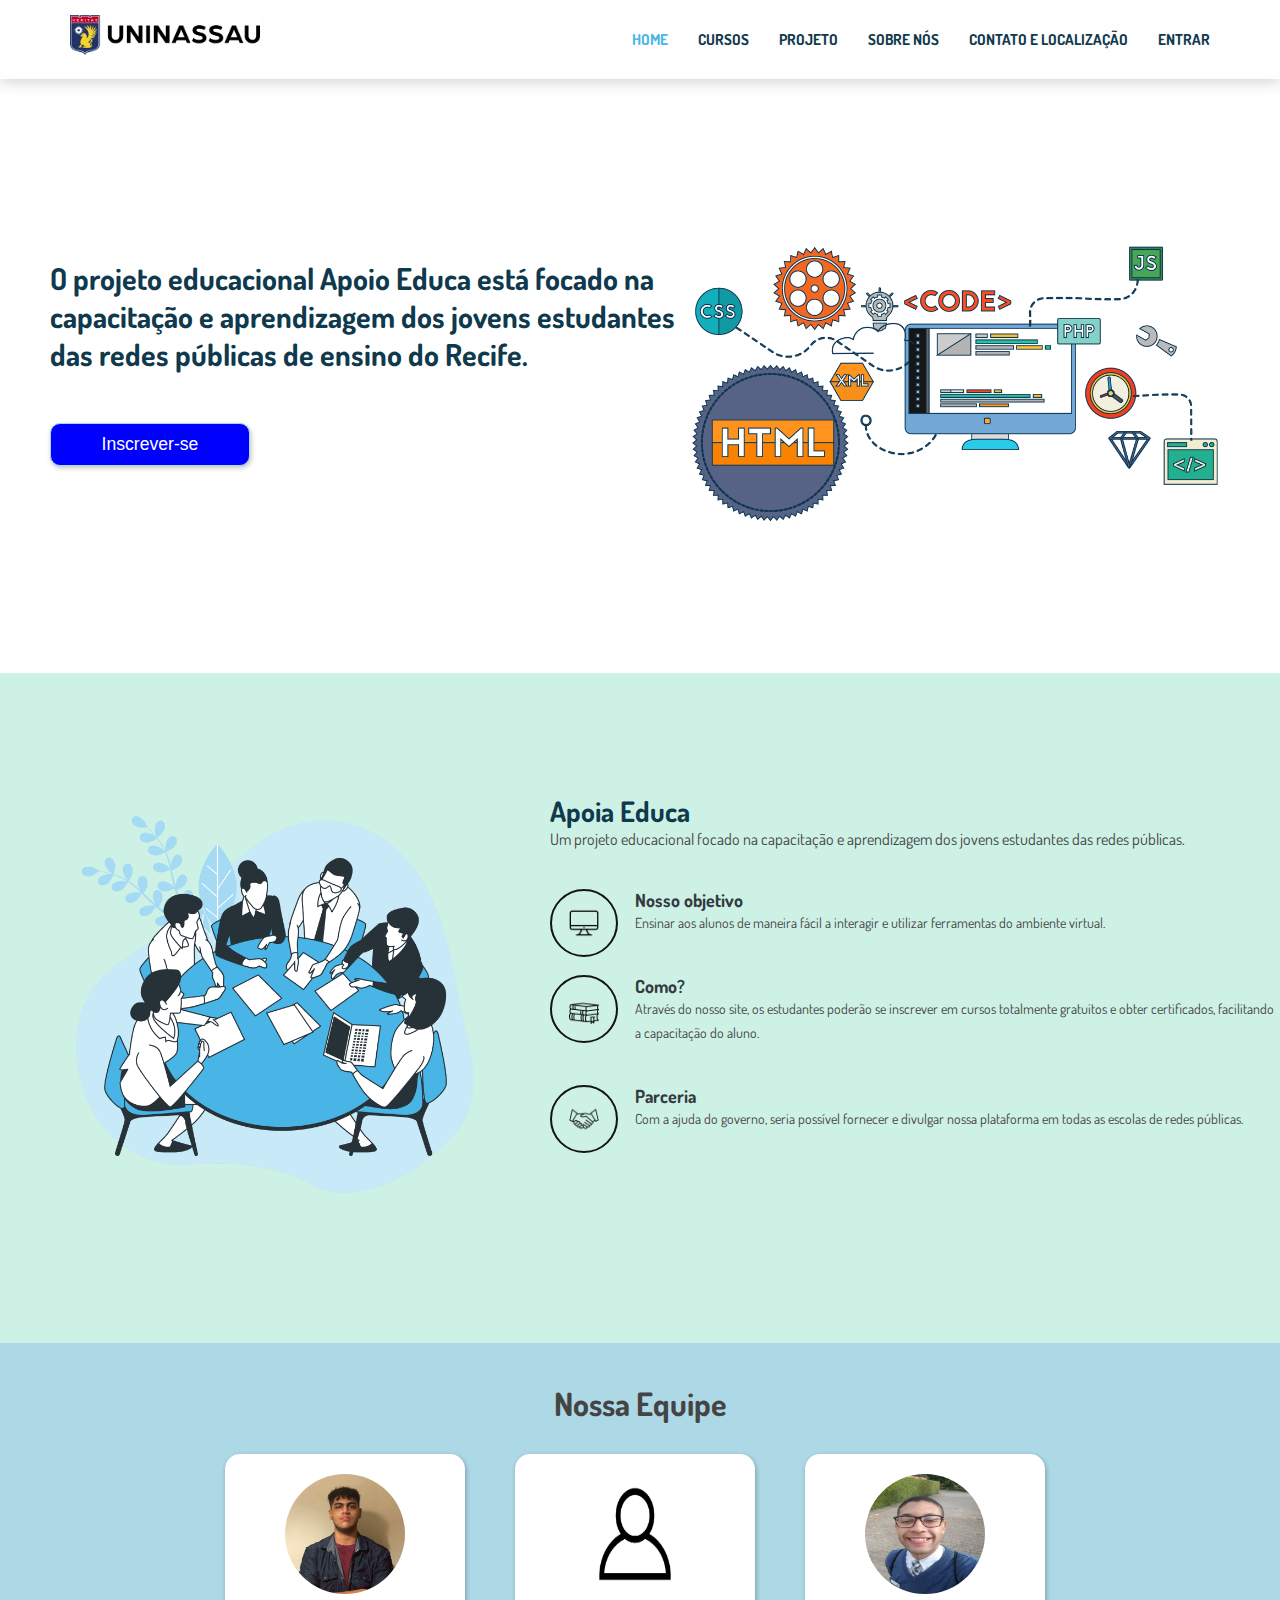
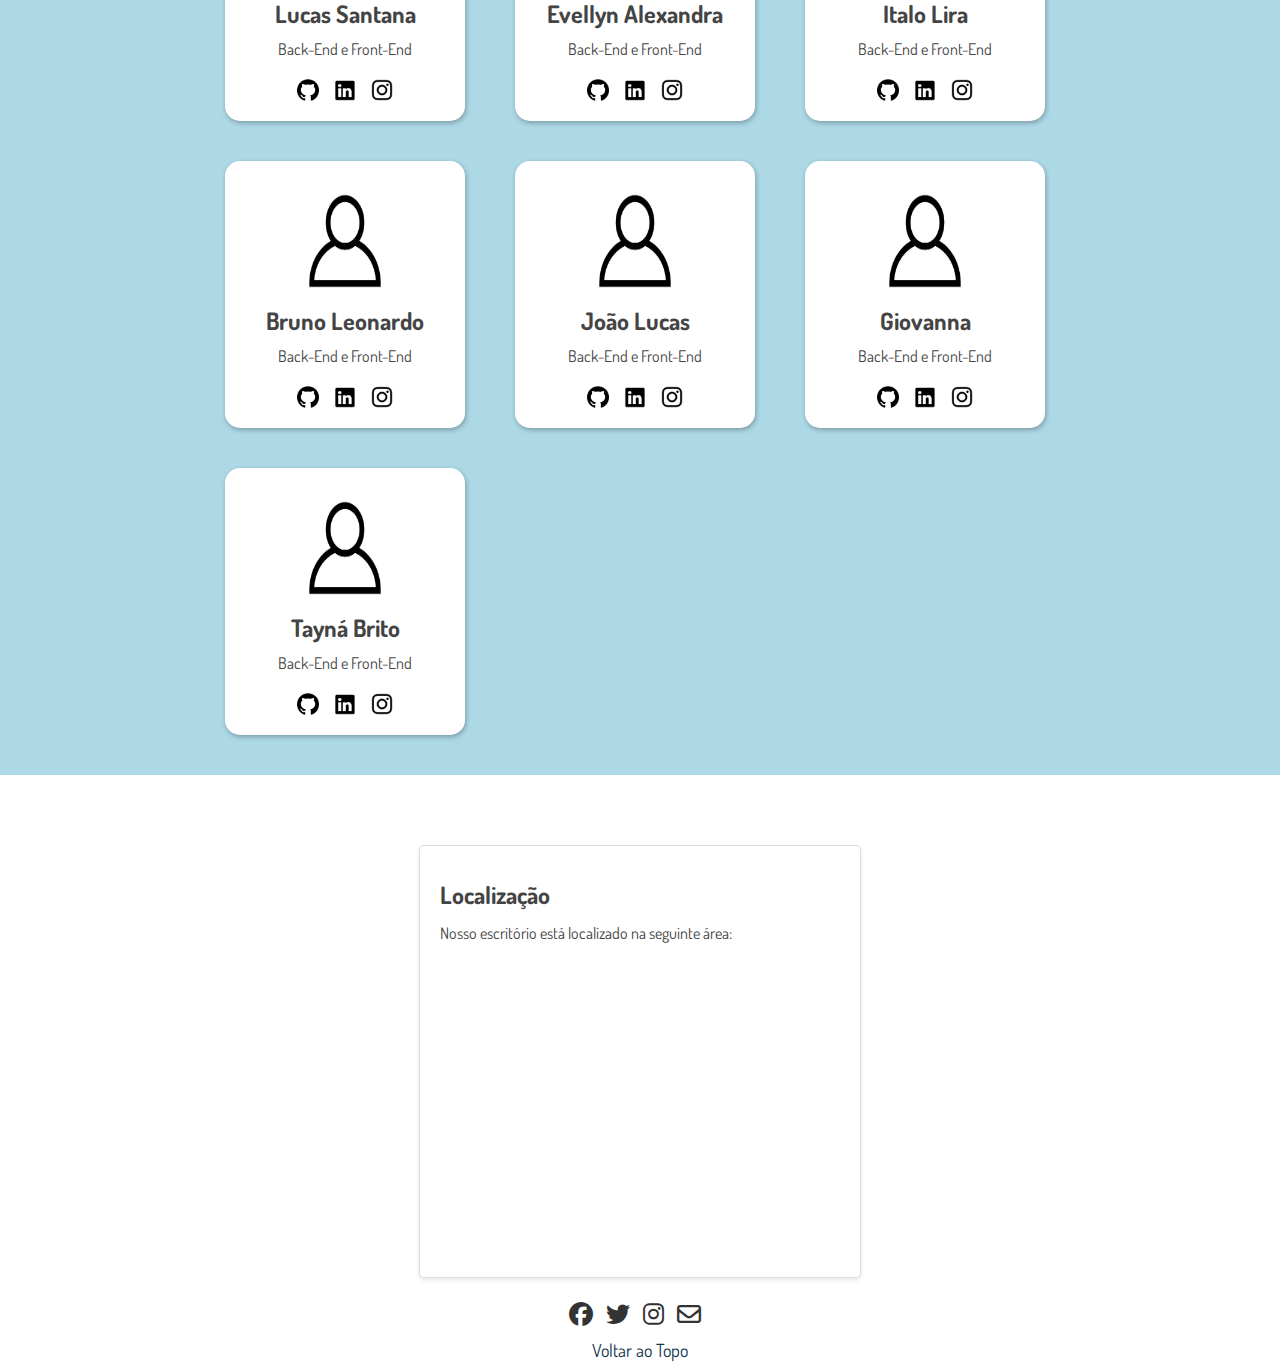
<file: index.html>
<!DOCTYPE html>
<html lang="pt-br">

<head>
    <meta charset="UTF-8">
    <meta http-equiv="X-UA-Compatible" content="IE=edge">
    <meta name="viewport" content="width=device-width, initial-scale=1.0">
    <link rel="stylesheet" href="assets/css/style.css">
    <link rel="stylesheet" href="https://cdnjs.cloudflare.com/ajax/libs/font-awesome/6.1.0/css/all.min.css">
    <meta name="viewport" content="width=device-width, initial-scale=1.0">
    <link rel="stylesheet" href="assets/css/style.css">
    <link rel="stylesheet" href="assets/css/home.css">
    <link rel="stylesheet" href="assets/css/contato.css">
    <link rel="stylesheet" href="assets/css/sobre.css">
    <link rel="stylesheet" href="https://cdnjs.cloudflare.com/ajax/libs/font-awesome/6.1.0/css/all.min.css">
    <script src="js/script.js"></script>
    <title>Apoio Educa</title>
    <link rel="shortcut icon" href="assets/img/favicon.webp">
</head>
<body>
    <header id="header">
        <nav id="navbar" class="navbar">
            <img src="assets/img/logo.png" alt="logo faculdade uninassau" id="logo">

            <ul>
                <li><a href="#home" class="active">HOME</a></li>
                <li> <a href="#">CURSOS</a></li>
                <li><a href="#project">PROJETO</a></li>
                <li><a href="#team">SOBRE NÓS</a></li>
                <li> <a href="#contact">CONTATO E LOCALIZAÇÃO</a></li>
                <li> <a href="html/login.html">ENTRAR</a></li>
            </ul>
        </nav>
    </header>
    <main>
        <section id="home">
            <div class="Home">

                <div class="textHome">
                    <h1>O projeto educacional Apoio Educa está focado na capacitação e aprendizagem dos jovens
                        estudantes
                        das redes públicas de ensino do Recife.
                    </h1>
                    <button class="btnHome">Inscrever-se</button>
                </div>
                <div>
                    <img src="assets/img/about.png" id="imgHome" alt="">
                </div>
            </div>
        </section>
        <section id="project" class="project">
            <div id="container">
                <img src="assets/img/people.png" id="peopleImg">
                <div id="itensDiv">
                    <h3>Apoia Educa</h3>
                    <p>Um projeto educacional focado na capacitação e aprendizagem dos jovens estudantes das redes
                        públicas.
                    </p>
                    <div id="icons">
                        <div class="iconBox">
                            <div class="icon"><img src="assets/img/icons/icon computer.png" class="iconImg"></div>
                            <h4 class="title">Nosso objetivo</h4>
                            <p class="description">Ensinar aos alunos de maneira fácil a interagir e utilizar
                                ferramentas do
                                ambiente virtual.</p>
                        </div>
                        <div class="iconBox">
                            <div class="icon"><img src="assets/img/icons/icon book.png" class="iconImg"></div>
                            <h4 class="title">Como?</h4>
                            <p class="description">Através do nosso site, os estudantes poderão se inscrever em cursos
                                totalmente gratuitos e obter certificados, facilitando a capacitação do aluno.</p>
                        </div>
                        <div class="iconBox">
                            <div class="icon"><img src="assets/img/icons/icon hands.png" class="iconImg"></div>
                            <h4 class="title">Parceria</h4>
                            <p class="description">Com a ajuda do governo, seria possível fornecer e divulgar nossa
                                plataforma
                                em todas as escolas de redes públicas.</p>
                        </div>
                    </div>
                </div>
            </div>
        </section>
        <section class="equipeContainer" id="team">
            <h2 class="equipeTitulo">Nossa Equipe</h2>
            <section class="containerDisplay">
                <div class="equipeCard">
                    <figure class="fotoContainer"><img class="foto" src="assets/img/grupo/lucas.png" alt=""></figure>
                    <article class="descricao">
                        <h2 class="nome">Lucas Santana</h2>
                        <p>Back-End e Front-End</p>
                    </article>
                    <nav class="navEquipe">
                        <figure class="iconContainer"><img class="iconsImg" src="assets/img/icons/github-icon.png"
                                alt="github">
                            <img class="iconsImg" src="assets/img/icons/linkedin-icon.png" alt="facebook">
                            <img class="iconsImg" src="assets/img/icons/instagram-icon.png" alt="instagram">
                        </figure>
                        <a href="" class="linkEquipe"></a>
                    </nav>
                </div>
                <div class="equipeCard">
                    <figure class="fotoContainer"><img class="foto" src="assets/img/icon-pessoa.jpg" alt=""></figure>
                    <article class="descricao">
                        <h2 class="nome">Evellyn Alexandra</h2>
                        <p>Back-End e Front-End</p>
                    </article>
                    <nav class="navEquipe">
                        <figure class="iconContainer"><img class="iconsImg" src="assets/img/icons/github-icon.png"
                                alt="github">
                            <img class="iconsImg" src="assets/img/icons/linkedin-icon.png" alt="facebook">
                            <img class="iconsImg" src="assets/img/icons/instagram-icon.png" alt="instagram">
                        </figure>
                        <a href="" class="linkEquipe"></a>
                    </nav>
                </div>
                <div class="equipeCard">
                    <figure class="fotoContainer"><img class="foto" src="assets/img/grupo/italo.jpeg" alt=""></figure>
                    <article class="descricao">
                        <h2 class="nome">Italo Lira</h2>
                        <p>Back-End e Front-End</p>
                    </article>
                    <nav class="navEquipe">
                        <figure class="iconContainer"><img class="iconsImg" src="assets/img/icons/github-icon.png"
                                alt="github">
                            <img class="iconsImg" src="assets/img/icons/linkedin-icon.png" alt="facebook">
                            <img class="iconsImg" src="assets/img/icons/instagram-icon.png" alt="instagram">
                        </figure>
                        <a href="" class="linkEquipe"></a>
                    </nav>
                </div>
                <div class="equipeCard">
                    <figure class="fotoContainer"><img class="foto" src="assets/img/icon-pessoa.jpg" alt=""></figure>
                    <article class="descricao">
                        <h2 class="nome">Bruno Leonardo</h2>
                        <p>Back-End e Front-End</p>
                    </article>
                    <nav class="navEquipe">
                        <figure class="iconContainer"><img class="iconsImg" src="assets/img/icons/github-icon.png"
                                alt="github">
                            <img class="iconsImg" src="assets/img/icons/linkedin-icon.png" alt="facebook">
                            <img class="iconsImg" src="assets/img/icons/instagram-icon.png" alt="instagram">
                        </figure>
                        <a href="" class="linkEquipe"></a>
                    </nav>
                </div>
                <div class="equipeCard">
                    <figure class="fotoContainer"><img class="foto" src="assets/img/icon-pessoa.jpg" alt=""></figure>
                    <article class="descricao">
                        <h2 class="nome">João Lucas</h2>
                        <p>Back-End e Front-End</p>
                    </article>
                    <nav class="navEquipe">
                        <figure class="iconContainer"><img class="iconsImg" src="assets/img/icons/github-icon.png"
                                alt="github">
                            <img class="iconsImg" src="assets/img/icons/linkedin-icon.png" alt="facebook">
                            <img class="iconsImg" src="assets/img/icons/instagram-icon.png" alt="instagram">
                        </figure>
                        <a href="" class="linkEquipe"></a>
                    </nav>
                </div>
                <div class="equipeCard">
                    <figure class="fotoContainer"><img class="foto" src="assets/img/icon-pessoa.jpg" alt=""></figure>
                    <article class="descricao">
                        <h2 class="nome">Giovanna</h2>
                        <p>Back-End e Front-End</p>
                    </article>
                    <nav class="navEquipe">
                        <figure class="iconContainer"><img class="iconsImg" src="assets/img/icons/github-icon.png"
                                alt="github">
                            <img class="iconsImg" src="assets/img/icons/linkedin-icon.png" alt="facebook">
                            <img class="iconsImg" src="assets/img/icons/instagram-icon.png" alt="instagram">
                        </figure>
                        <a href="" class="linkEquipe"></a>
                    </nav>
                </div>
                <div class="equipeCard">
                    <figure class="fotoContainer"><img class="foto" src="assets/img/icon-pessoa.jpg" alt=""></figure>
                    <article class="descricao">
                        <h2 class="nome">Tayná Brito</h2>
                        <p>Back-End e Front-End</p>
                    </article>
                    <nav class="navEquipe">
                        <figure class="iconContainer"><img class="iconsImg" src="assets/img/icons/github-icon.png"
                                alt="github">
                            <img class="iconsImg" src="assets/img/icons/linkedin-icon.png" alt="facebook">
                            <img class="iconsImg" src="assets/img/icons/instagram-icon.png" alt="instagram">
                        </figure>
                        <a href="" class="linkEquipe"></a>
                    </nav>
                </div>
            </section>
        </section>
    </main>
    <footer>
        <section id="contact">
            <div class="locationCard">
                <h2>Localização</h2>
                <p>Nosso escritório está localizado na seguinte área:</p>
                <iframe
                    src="https://www.google.com/maps/embed?pb=!1m18!1m12!1m3!1d3950.4875174561616!2d-34.90736387304686!3d-8.051649999999993!2m3!1f0!2f0!3f0!3m2!1i1024!2i768!4f13.1!3m3!1m2!1s0x7ab18e1236c4cc5%3A0xcf30335f63037230!2sUNINASSAU%20Gra%C3%A7as%20-%20Bloco%20A!5e0!3m2!1spt-BR!2sbr!4v1697608683351!5m2!1spt-BR!2sbr"></iframe>
            </div>
            <div class="justifyContentLinks">
                <ul class="socialLinks">
                    <li><a href="#home" target="_blank"><i class="fab fa-facebook"></i></a>
                    </li>
                    <li><a href="#home" target="_blank"><i class="fab fa-twitter"></i></a></li>
                    <li><a href="#home" target="_blank"><i class="fab fa-instagram"></i></a>
                    </li>
                    <li><a href="mailto:apoiaeduca0@gmail.com"><i class="far fa-envelope"></i></a></li>
                </ul>
            </div>
            <div id="btnTopo" onclick="scrollToTop()">Voltar ao Topo</div>
        </section>
    </footer>
</body>
</html>
</file>
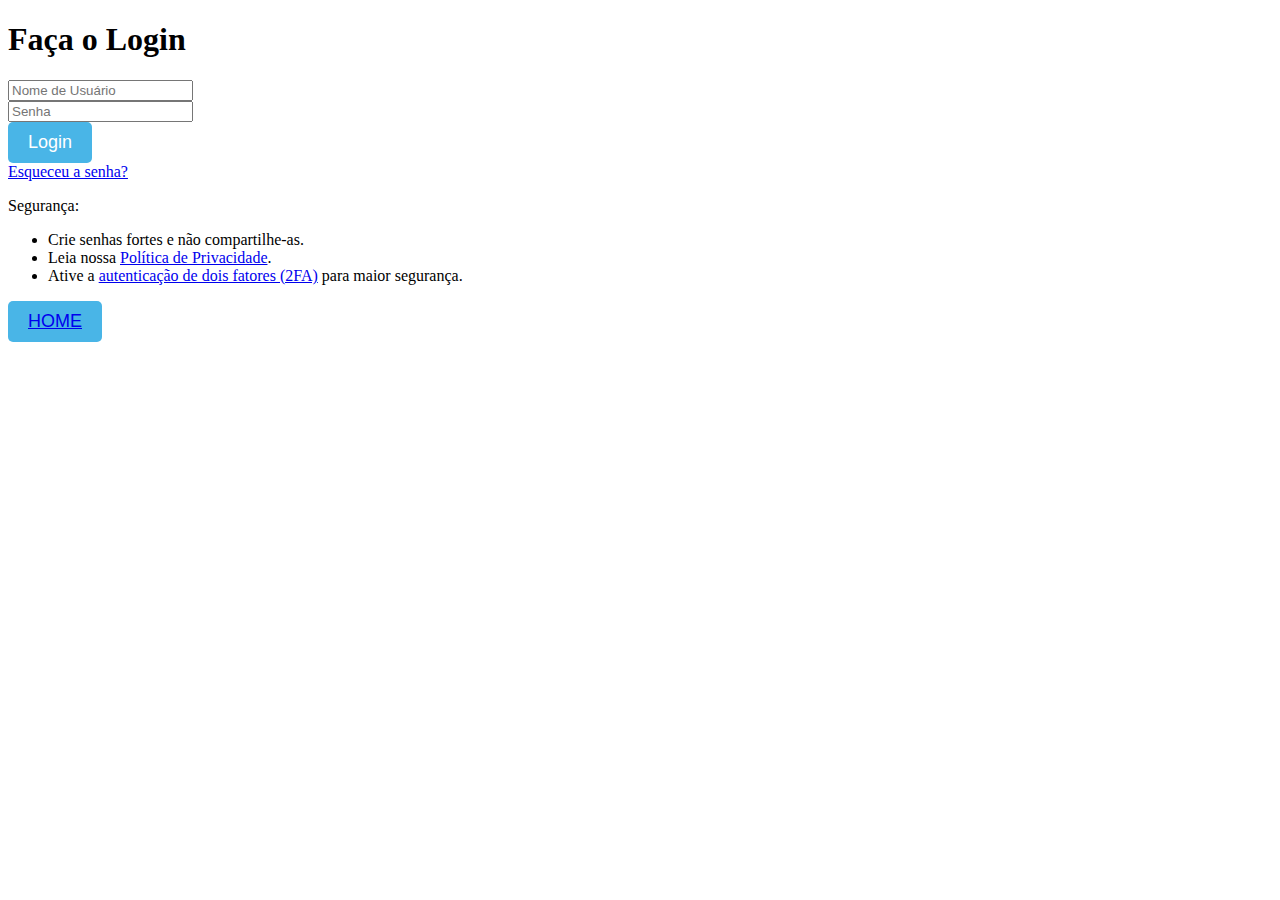
<file: login.html>
<!DOCTYPE html>
<html lang="pt-br">
<head>
    <meta charset="UTF-8">
    <meta name="viewport" content="width=device-width, initial-scale=1.0">
    <link rel="stylesheet" type="text/css" href="assets/css/login.css">
    <title>Apoio Educa</title>
    <link rel="shortcut icon" href="assets/img/favicon.webp">
</head>
<body>
    <!DOCTYPE html>
<html>
  <body>
    <div class="login-container">
        <div class="login-box">
            <h1 class="login-heading">Faça o Login</h1>
            <form class="login-form">
                <div class="input-container">
                    <i class="fas fa-user login-icon"></i>
                    <input type="text" class="login-input" placeholder="Nome de Usuário">
                </div>
                <div class="input-container">
                    <i class="fas fa-lock login-icon"></i>
                    <input type="password" class="login-input" placeholder="Senha">
                </div>
                <button class="login-button">Login</button>
            </form>
            <a href="#" class="forgot-password">Esqueceu a senha?</a>
            <div class="security-reminders">
              <p>Segurança:</p>
              <ul>
                <li>Crie senhas fortes e não compartilhe-as.</li>
                <li>Leia nossa <a href="#">Política de Privacidade</a>.</li>
                <li>Ative a <a href="#">autenticação de dois fatores (2FA)</a> para maior segurança.</li>
              </ul>
        </div>
        <button class="buttonHome"><a id="button" href="index.html">HOME</a></button>
    </div>
</body>
</html>
</file>
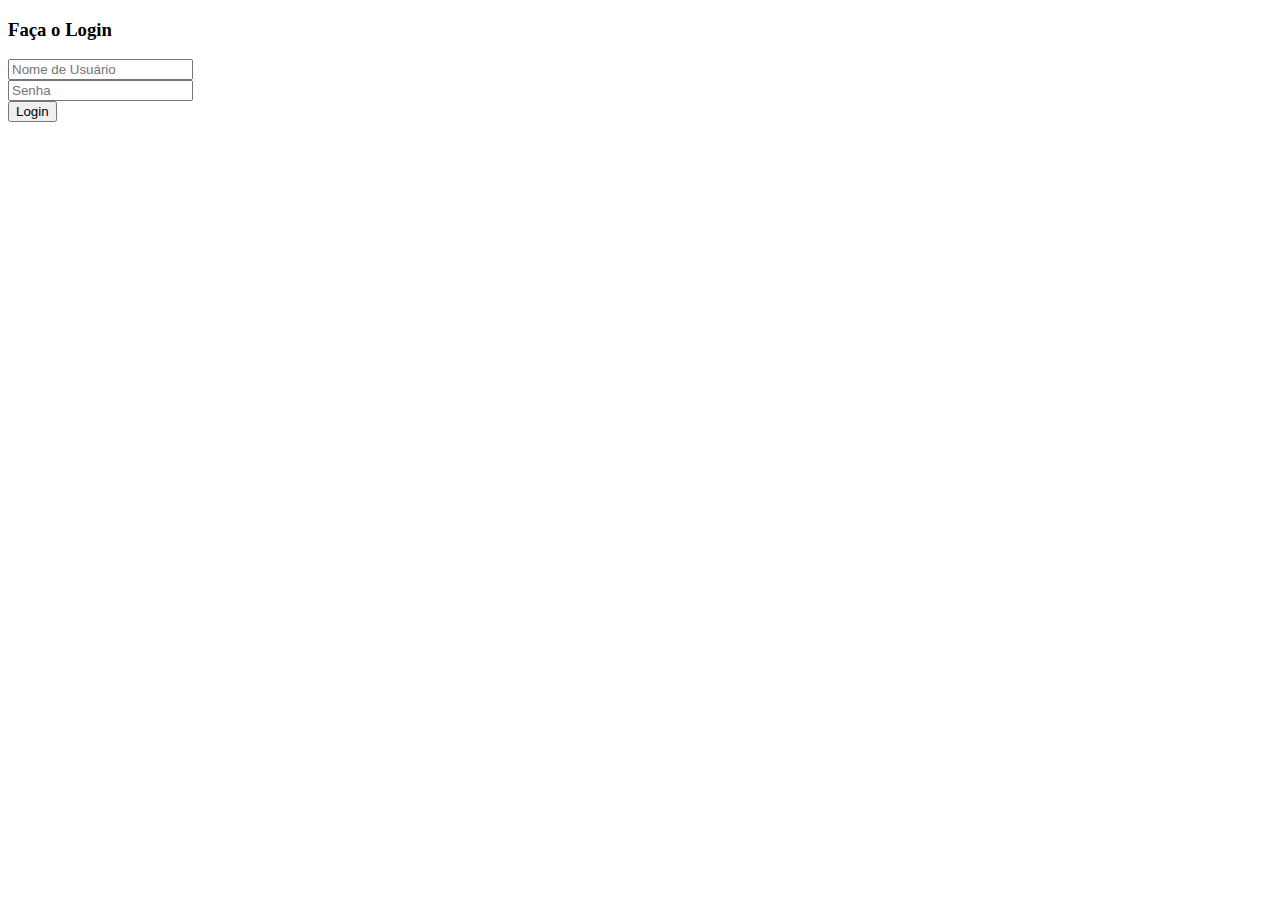
<file: html/login.html>
<!DOCTYPE html>
<html lang="pt-br">
<head>
    <meta charset="UTF-8">
    <meta name="viewport" content="width=device-width, initial-scale=1.0">
    <title>Document</title>
</head>
<body>
    <div id="container">
        <div id="loginBox">
            <h3 class="project">Faça o Login</h3>
            <form>
                <div class="iconBox">
                    <div class="icon">
                        <i class="fas fa-user"></i>
                    </div>
                    <input type="text" placeholder="Nome de Usuário">
                </div>
                <div class="iconBox">
                    <div class="icon">
                        <i class="fas fa-lock"></i>
                    </div>
                    <input type="password" placeholder="Senha">
                </div>
                <button>Login</button>
            </form>
        </div>
    </div>
</body>
</html>
</file>
<file: assets/css/style.css>
@import url('https://fonts.googleapis.com/css2?family=Dosis:wght@300&family=Onest:wght@100&family=Open+Sans:wght@300&display=swap');


* {
    margin: 0;
    padding: 0;
}

html,
body {
    color: #444444;
    font-family: 'Dosis', sans-serif;
    height: 100%;
}

#logo {
    height: 40px;
    padding: 15px;
    padding-left: 70px;
    margin-right: auto;
}

header {
    width: 100%;
    background-color: rgb(255, 254, 254);
    box-shadow: 0px 2px 15px rgba(0, 0, 0, 0.2);
    z-index: 997;
}

.navbar,
.navbar ul {
    padding: 0;
    display: flex;
    justify-content: flex-end;
    margin: 0;
    list-style: none;
    font-size: 15px;
    color: #0f394c;
    transition: 0.3s;
}

.navbar ul {
    padding: 30px;
    padding-right: 70px;
}

.navbar a {
    padding: 10px 0 10px 30px;
    font-size: 15px;
    font-weight: 700;
    color: #0f394c;
    transition: 0.3s;
    text-decoration: none;
}

.navbar a:hover,
.navbar .active {
    color: #49b5e7;
    text-decoration: none;
}
</file>
<file: assets/css/home.css>
#home {
    padding-bottom: 10px;
}

.Home {
    padding-top: 30px;
    width: 100%;
    display: flex;
    justify-content: center;
}

.btnHome{
    border: 1px solid lightblue;
    box-shadow: 1px 2px 5px rgba(0, 0, 0, 0.249);
    font-size: 1.1em;
    margin-top: 50px;
    cursor: pointer;
    padding: 10px; 
    width: 200px; 
    background-color: blue; 
    color: white; 
    border-radius: 10px;
    transition: transform 0.5s;
}

.btnHome:hover{
    transform: scale(1.02);
}

#imgHome {
    height: 550px;
    padding-right: 50px;
}

.textHome {
    padding-left: 50px;
}

.Home h1 {
    margin-top: 150px;
    font-size: 30px;
    color: #0f394c;

}

.Home h2 {
    padding-top: 7px;
    color: #1c698c;
    font-size: 25px;
}


.members {
    padding-right: 200px;
    padding-top: 22px;
    display: flex;
    justify-content: space-between;
}

.membersUl li {
    list-style-type: none;
    padding-left: 20px; 
    position: relative; 
    font-size: 20px;
}

.membersUl li::before {
    content: "\2022"; 
    color: #1c698c; 
    font-size: 18px;
    position: absolute;
    left: 0;
    top: 5px;
}
</file>
<file: assets/css/contato.css>
#contact{
    height: 100%;
    padding-top: 70px;
    justify-content: center;


}

.locationCard {
    background-color: #fff;
    border: 1px solid #ddd;
    border-radius: 5px;
    padding: 20px;
    box-shadow: 0 2px 4px rgba(0, 0, 0, 0.1);
    max-width: 400px;
    margin: 0 auto;
    padding-top: 30px;  
}

.locationCard h2 {
    font-size: 24px;
    margin-bottom: 10px;
    padding-top: 3px;
}

.locationCard p {
    margin-bottom: 10px;
    padding-top: 3px;
}

.locationCard iframe {
    width: 100%;
    height: 300px;
    border: none;
}

.socialLinks {
    list-style: none;
    padding: 0;
}

.socialLinks li {
    display: inline-block;
    margin-right: 10px;
}

.socialLinks a {
    text-decoration: none;
    color: #333;
    font-size: 24px;
}

.justifyContentLinks{
    display: flex;
    justify-content: center;
    padding-top: 20px;
}


#btnTopo {
    display: flex;
    justify-content: center; 
    bottom: 20px;
    right: 20px;
    background-color: #fff;
    color: #0f394c;
    border: none;
    padding: 10px 15px;
    cursor: pointer;
    font-size: 18px;
    text-decoration: none; 

}
</file>
<file: assets/css/sobre.css>
#container {
    background-color: rgb(206, 241, 230);
    display: flex;
    justify-content: center;
    padding-bottom: 60px;
    padding-top: 60px;
}

#peopleImg {

    height: 550px;

}

#itensDiv {
    margin-top: 60px;
}

.iconImg {
    cursor: pointer;
    height: 30px;
}

.project h3 {
    font-size: 28px;
    font-weight: 700;
    color: #0f394c;
}

.iconBox {
    margin-top: 40px;
}

.icon {
    float: left;
    display: flex;
    align-items: center;
    justify-content: center;
    width: 64px;
    height: 64px;
    border: 2px solid rgb(20, 20, 20);
    border-radius: 50px;
    transition: 0.5s;
    color: #49b5e7;
    font-size: 32px;
}


.iconBox:hover .icon {
    background: #49b5e7;
    border-color: #49b5e7;
    color: #fff;
}

.iconBox .title {
    margin-left: 85px;
    font-weight: 700;
    font-size: 18px;
    color: #343a40;
}

.project .iconBox .description {
    margin-left: 85px;
    line-height: 24px;
    font-size: 14px;
}


.equipeContainer{
    /* height: 700px; */
    text-align: center;
    justify-content: center;
    padding: 40px;
    background-color: lightblue;
}

.containerDisplay{
    gap: 40px;
    justify-content: center;
    display: grid;
    grid-template-columns: 250px 250px 250px;
}

.equipeCard{
    transition: transform 0.5s;
    box-shadow: 1px 2px 5px rgba(0, 0, 0, 0.284);
    display: flex;
    flex-direction: column;
    align-items: center;
    justify-content: center;
    border-radius: 15px;
    width: 200px;
    padding: 20px;
    background-color: white;
}

.equipeCard:hover{
    transform: scale(1.05);
}

.equipeTitulo{
    margin-bottom: 30px;
    font-size: 2em;
}

.iconContainer{
    gap: 15px;
    display: flex;
}

.iconsImg{
    cursor: pointer;
    margin-top: 20px;
    width: 22px;
    height: 22px;
}

.foto{
    border-radius: 50%;
    width: 120px;
    height: 120px;
}

.descricao{
    width: 200px;
}

.nome{
    text-align: center;
    margin-bottom: 10px;
}
</file>
<file: assets/css/login.css>
#container {
    background-color: rgb(206, 241, 230);
    display: flex;
    justify-content: center;
    align-items: center;
    min-height: 100vh;
    padding-bottom: 60px;
    padding-top: 60px;
}

#loginBox {
    background-color: white;
    padding: 20px;
    border-radius: 10px;
    box-shadow: 0 2px 4px rgba(0, 0, 0, 0.1);
    text-align: center;
}

.project h3 {
    font-size: 28px;
    font-weight: 700;
    color: #0f394c;
}

.iconBox {
    display: flex;
    align-items: center;
    margin: 10px 0;
}

.icon {
    width: 64px;
    height: 64px;
    border: 2px solid rgb(20, 20, 20);
    border-radius: 50px;
    transition: 0.5s;
    color: #49b5e7;
    font-size: 32px;
    display: flex;
    align-items: center;
    justify-content: center;
}

.iconBox:hover .icon {
    background: #49b5e7;
    border-color: #49b5e7;
    color: #fff;
}

.iconBox input {
    flex: 1;
    border: none;
    padding: 10px;
    font-size: 16px;
}

button {
    background-color: #49b5e7;
    color: white;
    border: none;
    padding: 10px 20px;
    font-size: 18px;
    cursor: pointer;
    border-radius: 5px;
}

button:hover {
    background-color: #0f394c;
}
</file>
